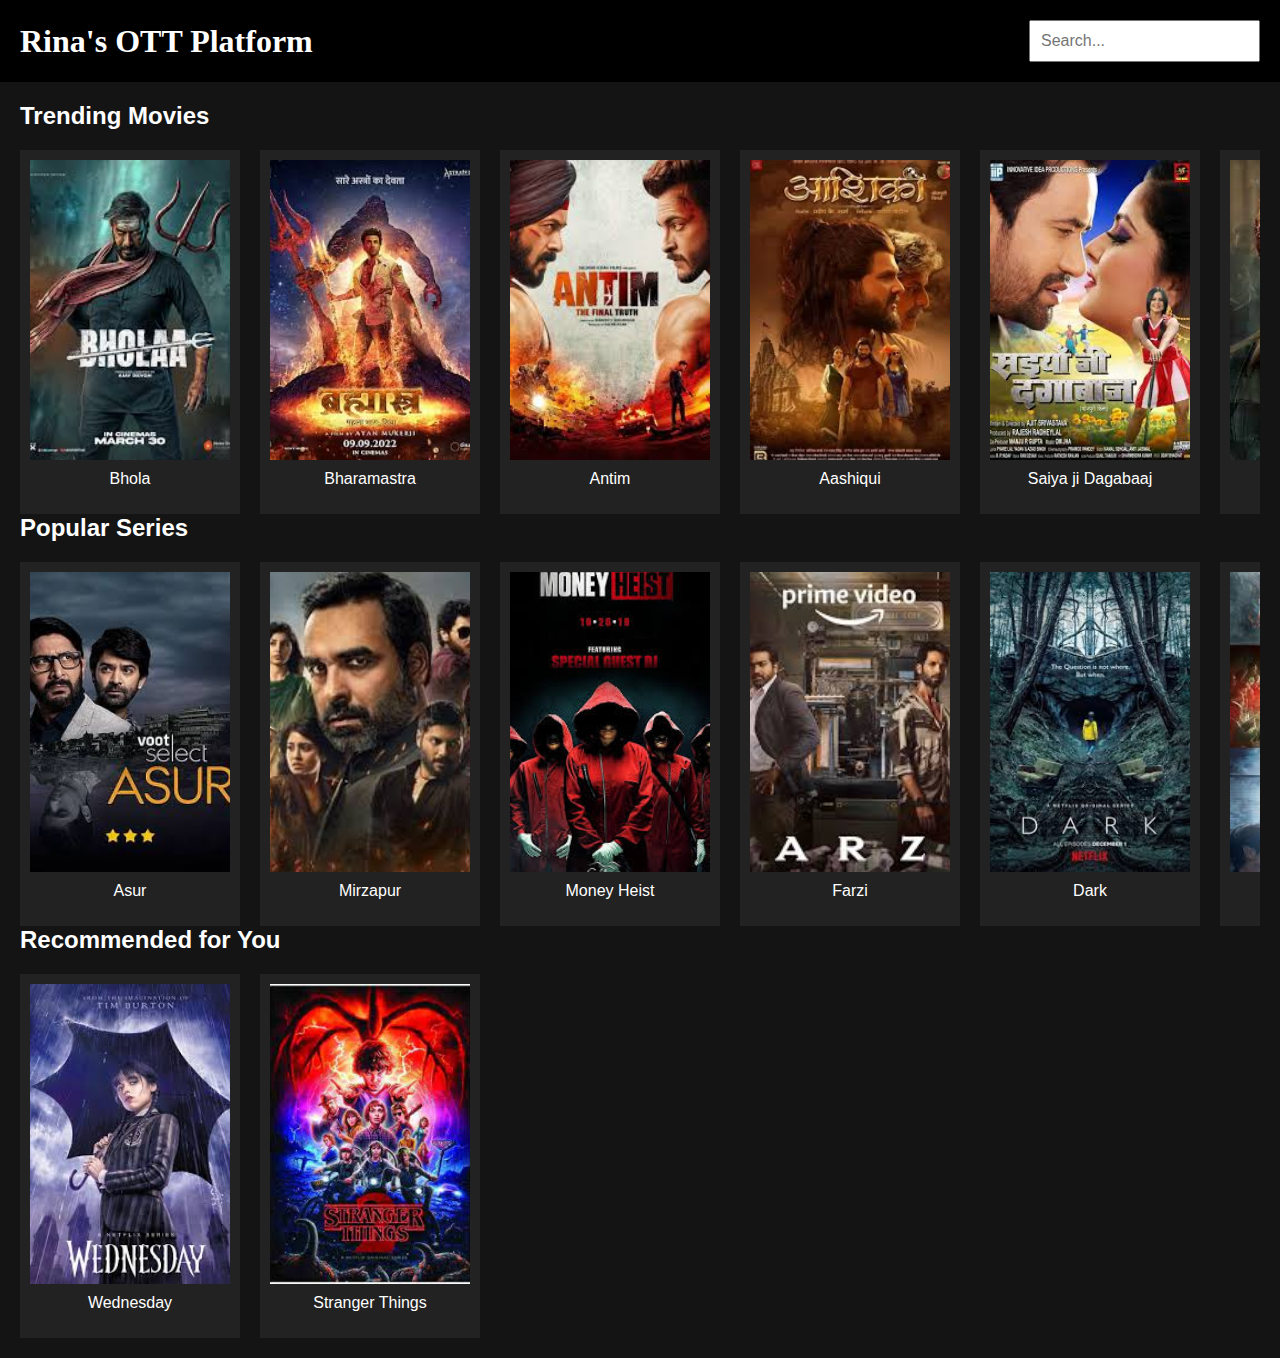
<file: index.html>
<!DOCTYPE html>
<html lang="en">
<head>
    <meta charset="UTF-8">
    <meta name="viewport" content="width=device-width, initial-scale=1.0">
    <title>Rina's Ott Platform</title>
    <link rel="stylesheet" href="style.css">
</head>
<body>
    <header>
        <h1 style="font-family: Papyrus, fantasy;">Rina's OTT Platform</h1>
        <nav>
            <input type="text" id="search" placeholder="Search...">
        </nav>
    </header>
    <main>
        <section id="trending">
            <h2>Trending Movies</h2>
            <div class="content-grid">
                <!-- Dynamic content goes here -->
            </div>
        </section>
        <section id="series">
            <h2>Popular Series</h2>
            <div class="content-grid">
                <!-- Dynamic content goes here -->
            </div>
        </section>
        <section id="recommended">
            <h2>Recommended for You</h2>
            <div class="content-grid">
                <!-- Dynamic content goes here -->
            </div>
        </section>
    </main>
    <script src="script.js"></script>
</body>
</html>
</file>
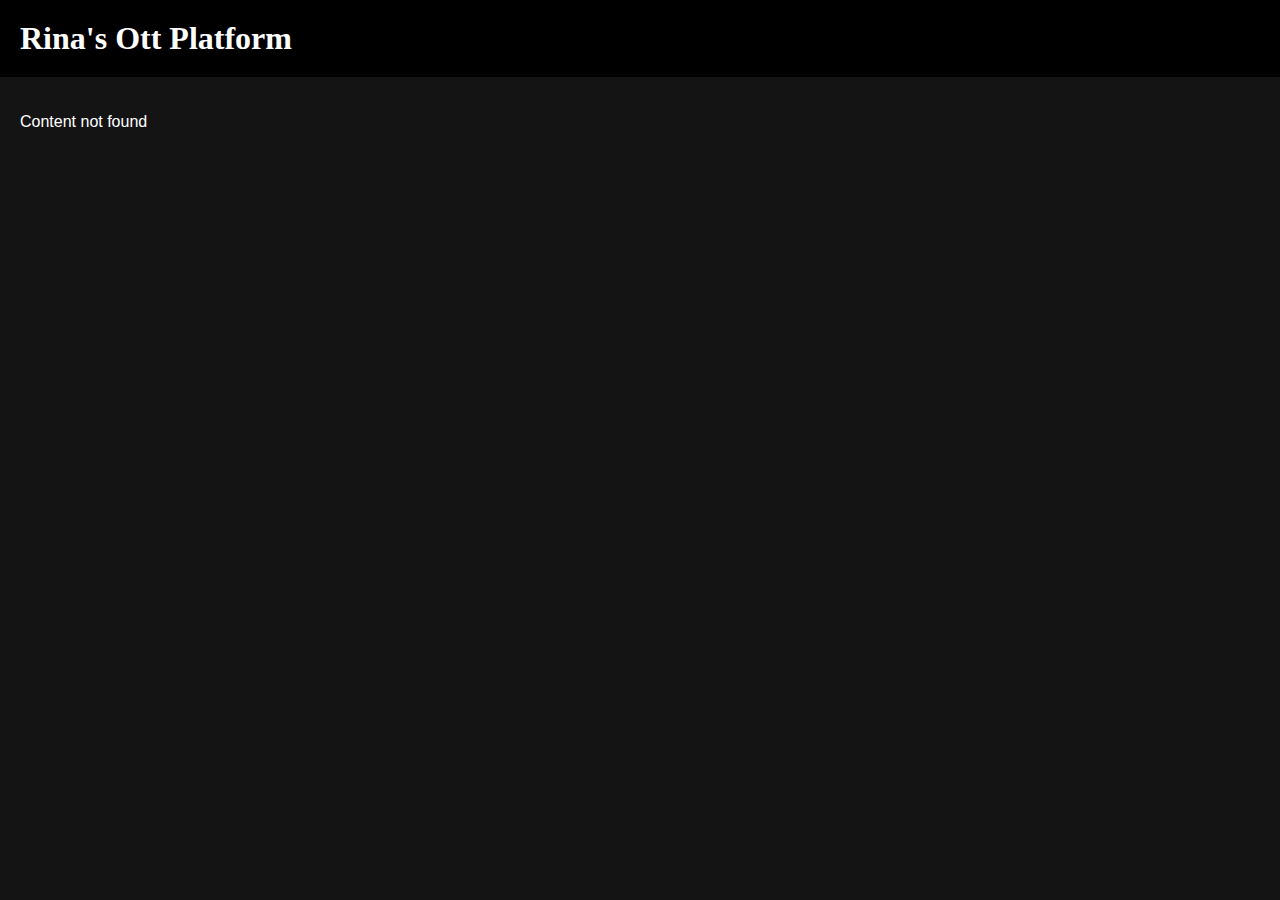
<file: details.html>
<!DOCTYPE html>
<html lang="en">
<head>
    <meta charset="UTF-8">
    <meta name="viewport" content="width=device-width, initial-scale=1.0">
    <title>Rina's OTT Platform</title>
    <link rel="stylesheet" href="style.css">
</head>
<body>
    <header>
        <h1 style="font-family: Papyrus, fantasy;">Rina's Ott Platform</h1>
    </header>
    <main>
        <section id="content-details">
            <h2 id="content-title">Movie/Series Title</h2>
            <div class="details">
                <img id="content-image" src="" alt="Movie/Series Poster">
                <div class="info">
                    <p><strong>Genre:</strong> <span id="content-genre"></span></p>
                    <p><strong>Rating:</strong> <span id="content-rating"></span></p>
                    <p><strong>Description:</strong> <span id="content-description"></span></p>
                </div>
            </div>
        </section>
    </main>
    <script>
        document.addEventListener('DOMContentLoaded', () => {
            const contentData = [
                { id: 1, title: "Bhola", image: "images/movie1.jpg", genre: "Action", rating: "8.5/10", description: "Bhola description..." },
                { id: 2, title: "Bharamastra", image: "images/movie2.jpg", genre: "Drama", rating: "7.8/10", description: "Bharamastra description..." },
                { id: 3, title: "Antim ", image: "images/movie3.jpg", genre: "Drama", rating: "7.2/10", description: "Antim  description..." },
                { id: 4, title: "Aashiqui", image: "images/movie4.jpg", genre: "Action", rating: "8.5/10", description: "Aashiqui description..." },
                { id: 5, title: "Saiya ji Dagabaaj", image: "images/movie5.jpg", genre: "Drama", rating: "7.0/10", description: "Saiya ji Dagabaaj description..." },
                { id: 6, title: "Pushpa", image: "images/movie6.jpg", genre: "Drama", rating: "6.8/10", description: "Pushpa description..." },

                { id: 11, title: "Asur", image: "images/series1.jpg", genre: "Thriller", rating: "9.0/10", description: "Asur description..." },
                { id: 12, title: "Mirzapur", image: "images/series2.jpg", genre: "Comedy", rating: "8.2/10", description: "Mirzapur description..." },
                { id: 13, title: "Money Heist", image: "images/series3.jpg", genre: "Thriller", rating: "9.0/10", description: "Money Heist description..." },
                { id: 14, title: "Farzi", image: "images/series4.jpg", genre: "Comedy", rating: "8.2/10", description: "Farzi description..." },
                { id: 15, title: "Dark", image: "images/series5.jpg", genre: "Thriller", rating: "9.0/10", description: "Dark description..." },
                { id: 16, title: "Squid Game", image: "images/series6.jpg", genre: "Comedy", rating: "8.2/10", description: "Squid Game description..." },

                { id: 21, title: "Wednesday", image: "images/recommended1.jpg", genre: "Sci-Fi", rating: "8.7/10", description: "Wednesday description..." },
                { id: 22, title: "Stranger Things", image: "images/recommended2.jpg", genre: "Horror", rating: "7.9/10", description: "Stranger Things description..." },
            ];

            function getQueryParam(param) {
                const urlParams = new URLSearchParams(window.location.search);
                return urlParams.get(param);
            }

            const contentId = parseInt(getQueryParam('id'));
            const contentItem = contentData.find(item => item.id === contentId);

            if (contentItem) {
                document.getElementById('content-title').textContent = contentItem.title;
                document.getElementById('content-image').src = contentItem.image;
                document.getElementById('content-genre').textContent = contentItem.genre;
                document.getElementById('content-rating').textContent = contentItem.rating;
                document.getElementById('content-description').textContent = contentItem.description;
            } else {
                document.getElementById('content-details').innerHTML = '<p>Content not found</p>';
            }
        });
    </script>
</body>
</html>
</file>
<file: style.css>
/* General styles */
body {
    font-family: Arial, sans-serif;
    margin: 0;
    padding: 0;
    background-color: #141414;
    color: #fff;
}

header {
    background-color: #000;
    padding: 20px;
    display: flex;
    justify-content: space-between;
    align-items: center;
}

header h1 {
    margin: 0;
}

nav input {
    padding: 10px;
    font-size: 16px;
}

main {
    padding: 20px;
}

h2 {
    margin-top: 0;
}

/* Content grid and image styles */
.content-grid {
    display: flex;
    gap: 20px;
    overflow-x: auto;
}

.content-grid div {
    background-color: #222;
    padding: 10px;
    min-width: 200px;
    max-width: 200px;
    display: flex;
    flex-direction: column;
    align-items: center;
    cursor: pointer;
    transition: transform 0.3s;
}

.content-grid div:hover {
    transform: scale(1.05);
}

.content-grid img {
    width: 100%;
    height: 300px;
    object-fit: cover;
}

.content-grid p {
    text-align: center;
    margin-top: 10px;
}

/* Content details page styles */
#content-details .details {
    display: flex;
    gap: 20px;
    align-items: center;
}

#content-details img {
    width: 300px;
    height: 450px;
    object-fit: cover;
}

#content-details .info {
    max-width: 600px;
}
</file>
